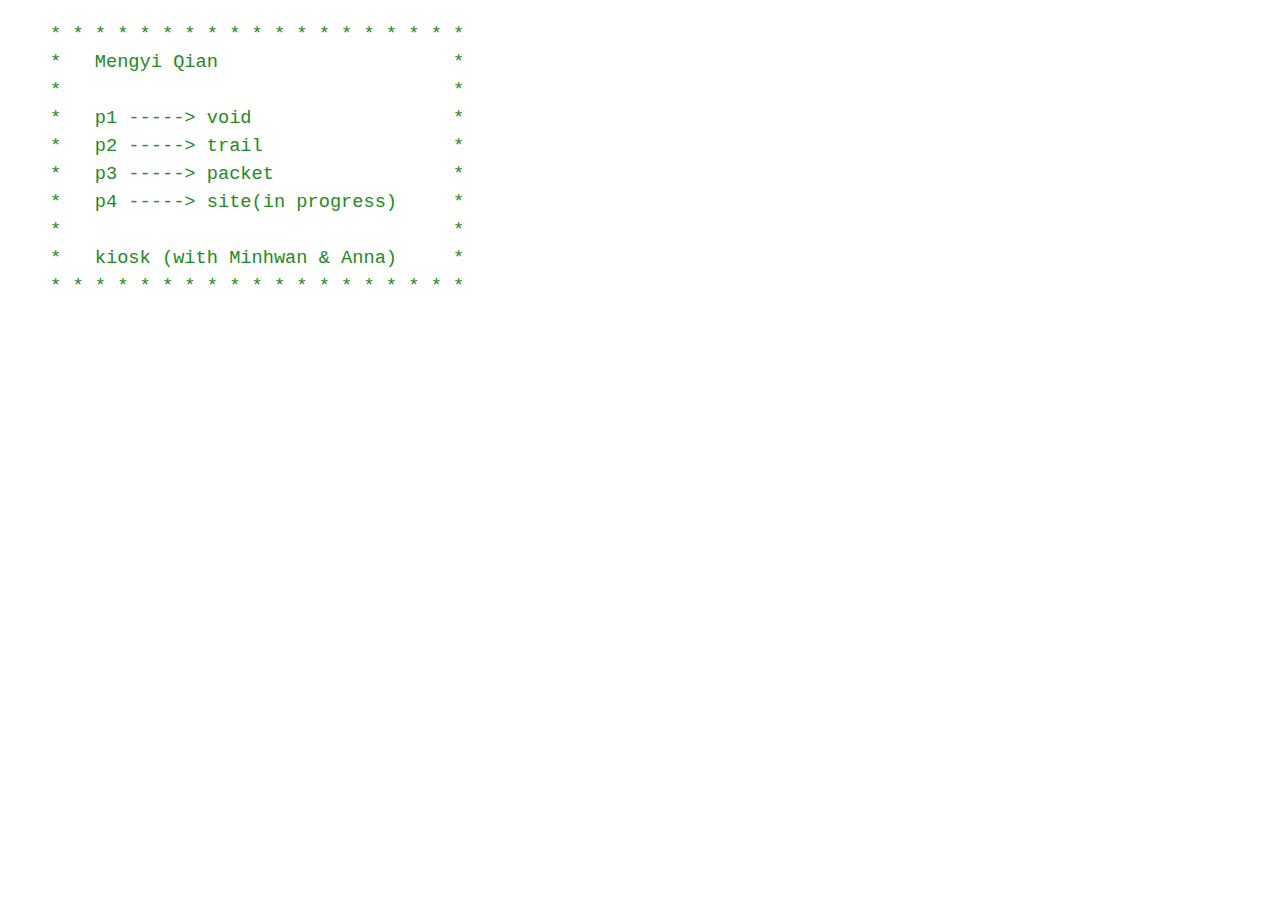
<file: index.html>
<!DOCTYPE html>
<html>

<head>
	<!-- this is the name that will appear on the tab in your browser -->
    <title>Mengyi Qian</title>
    <meta charset="utf-8" />
    <style media="screen">
      * {
        padding: 0;
        margin: 0;
        outline: 0;
        list-style: none;
        font-family: courier, monospace;
        font-size: 14pt;
        line-height: 1.5em;
        color: ForestGreen;
      }
      ul {
        list-style: none;
        margin: 20px 50px;
      }
      @font-face {
        font-family: LL BradfordMono Regular Web;
        font-style: normal;
        font-weight: 400;
        src: url(assets/BradfordMonoLLWeb-Regular.woff2) format("woff2"), url(assets/BradfordMonoLLWeb-Regular.woff) format("woff")
      }
      pre {
        cursor: default;
      }
      #p1, #p2, #p3, #p4, #kiosk {
        cursor: pointer;
      }
      a {
        text-decoration: none;
        color: ForestGreen;
      }

    </style>
</head>


<body>
  <ul>
    <li><pre>* * * * * * * * * * * * * * * * * * *</pre></li>
    <li><pre>*   Mengyi Qian                     *</pre></li>
    <li><pre>*                                   *</pre></li>
    <li><a href="void/void.html"><pre id="p1">*   p1 -----> void                  *</pre></a></li>
    <li><a href="trail/trail.html"><pre id="p2">*   p2 -----> trail                 *</pre></a></li>
    <li><a href="packet/packet.html"><pre id="p3">*   p3 -----> packet                *</pre></a></li>
    <li><a href="site/site.html"><pre id="p4">*   p4 -----> site(in progress)     *</pre></a></li>
    <li><pre>*                                   *</pre></li>
    <li><a href="kiosk/kiosk.html"><pre id="kiosk">*   kiosk (with Minhwan & Anna)     *</pre></a></li>
    <li><pre>* * * * * * * * * * * * * * * * * * *</pre></li>
  </ul>

  <script src="assets/jquery.min.js"></script>
  <script>
    $( "#p1" ).hover(
      function() {
        $(this).html("*   * * * * * * * *                 *");
      }, function() {
        $(this).html("*   p1 -----> void                  *");
      }
    );
    $( "#p2" ).hover(
      function() {
        $(this).html("*   * * * * * * * *                 *");
      }, function() {
        $(this).html("*   p2 -----> trail                 *");
      }
    );
    $( "#p3" ).hover(
      function() {
        $(this).html("*   * * * * * * * * *               *");
      }, function() {
        $(this).html("*   p3 -----> packet                *");
      }
    );
    $( "#p4" ).hover(
      function() {
        $(this).html("*   * * * * * * * * * * * * * *     *");
      }, function() {
        $(this).html("*   p4 -----> site(in progress)     *");
      }
    );
    $( "#kiosk" ).hover(
      function() {
        $(this).html("*   * * * * * * * * * * * * * *     *");
      }, function() {
        $(this).html("*   kiosk (with Minhwan & Anna)     *");
      }
    );


  </script>


  <!-- <script src="assets/script.js"></script> -->

</body>
</html>
</file>
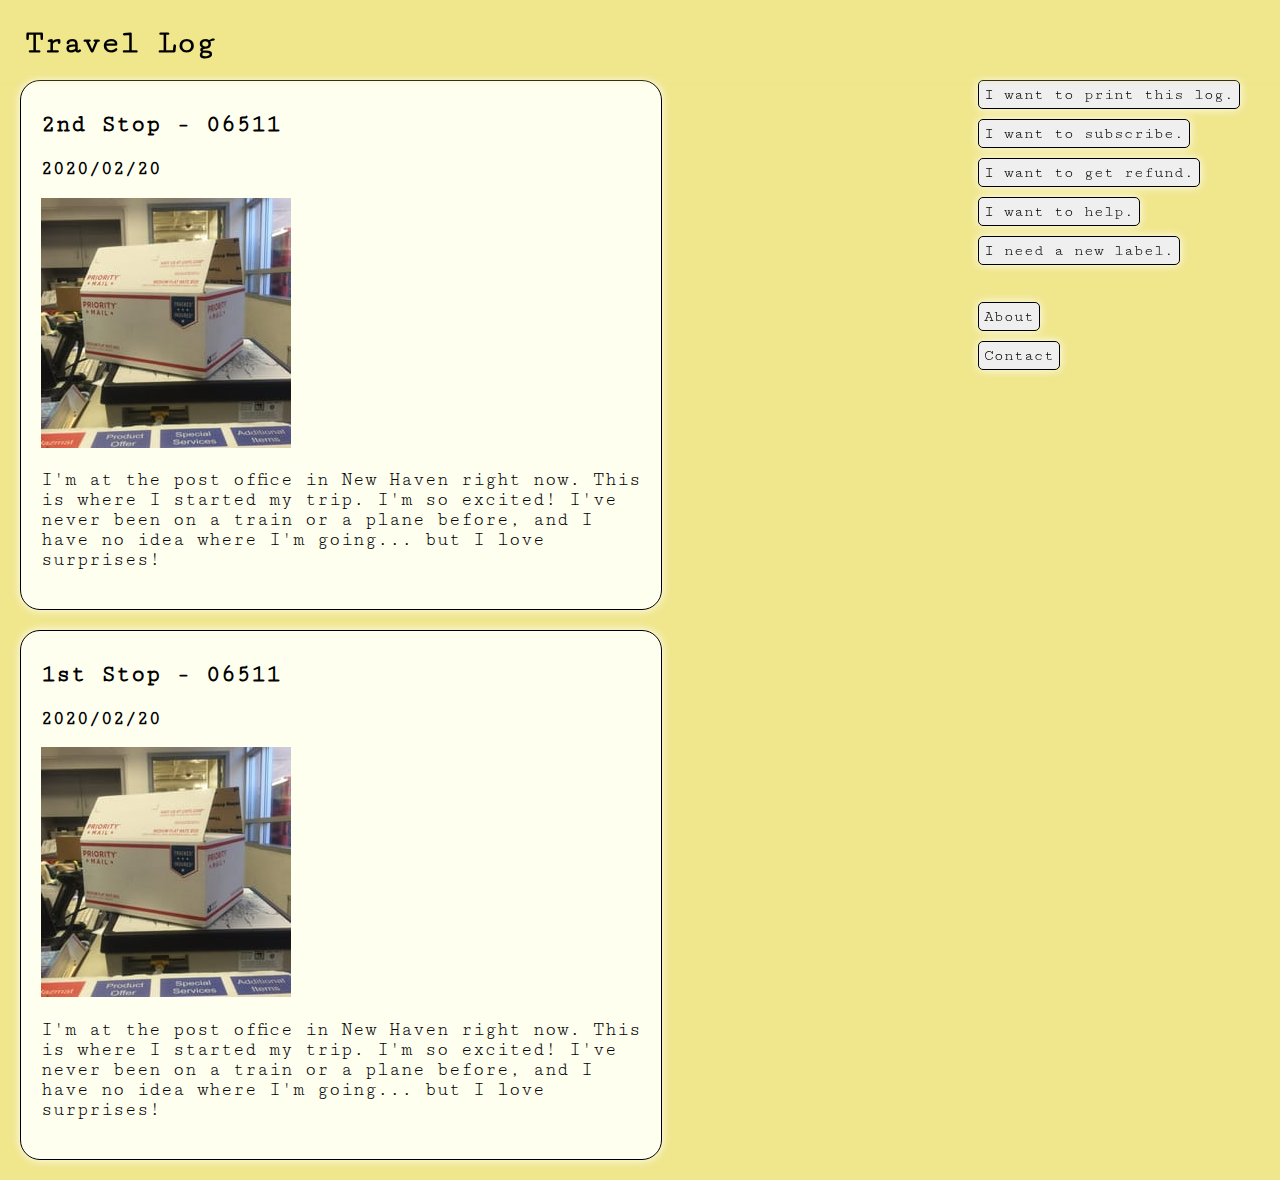
<file: packet0/index.html>
<!DOCTYPE html>
<html>

<head>
	<!-- this is the name that will appear on the tab in your browser -->
    <title>helptravel.me</title>
    <meta charset="utf-8" />
    <link rel="stylesheet" href="assets/packet.css" type="text/css" />
    <link href="https://fonts.googleapis.com/css?family=Cutive+Mono&display=swap&subset=latin-ext" rel="stylesheet">
</head>

<body>
  <h1>Travel Log</h1>

  <div class="content">

    <div class="box">
      <h2>2nd Stop - 06511</h2>
      <h3>2020/02/20</h2>
      <img src="assets/ls.jpg" alt="">
      <p>I'm at the post office in New Haven right now. This is where I started my trip. I'm so excited! I've never been on a train or a plane before, and I have no idea where I'm going... but I love surprises!</p>
    </div>

    <div class="box">
      <h2>1st Stop - 06511</h2>
      <h3>2020/02/20</h2>
      <img src="assets/ls.jpg" alt="">
      <p>I'm at the post office in New Haven right now. This is where I started my trip. I'm so excited! I've never been on a train or a plane before, and I have no idea where I'm going... but I love surprises!</p>
    </div>

    <div class="index">
      <button type="button" name="button">I want to print this log.</button>
      <button type="button" name="button">I want to subscribe.</button>
      <button type="button" name="button">I want to get refund.</button>
      <button type="button" name="button">I want to help.</button>
      <button type="button" name="button">I need a new label.</button>
      <br>
      <button type="button" name="button">About</button>
      <button type="button" name="button">Contact</button>
    </div>

  </div>









  <script src="assets/jquery.min.js"></script>
  <script src="assets/script.js"></script>

</body>
</html>
</file>
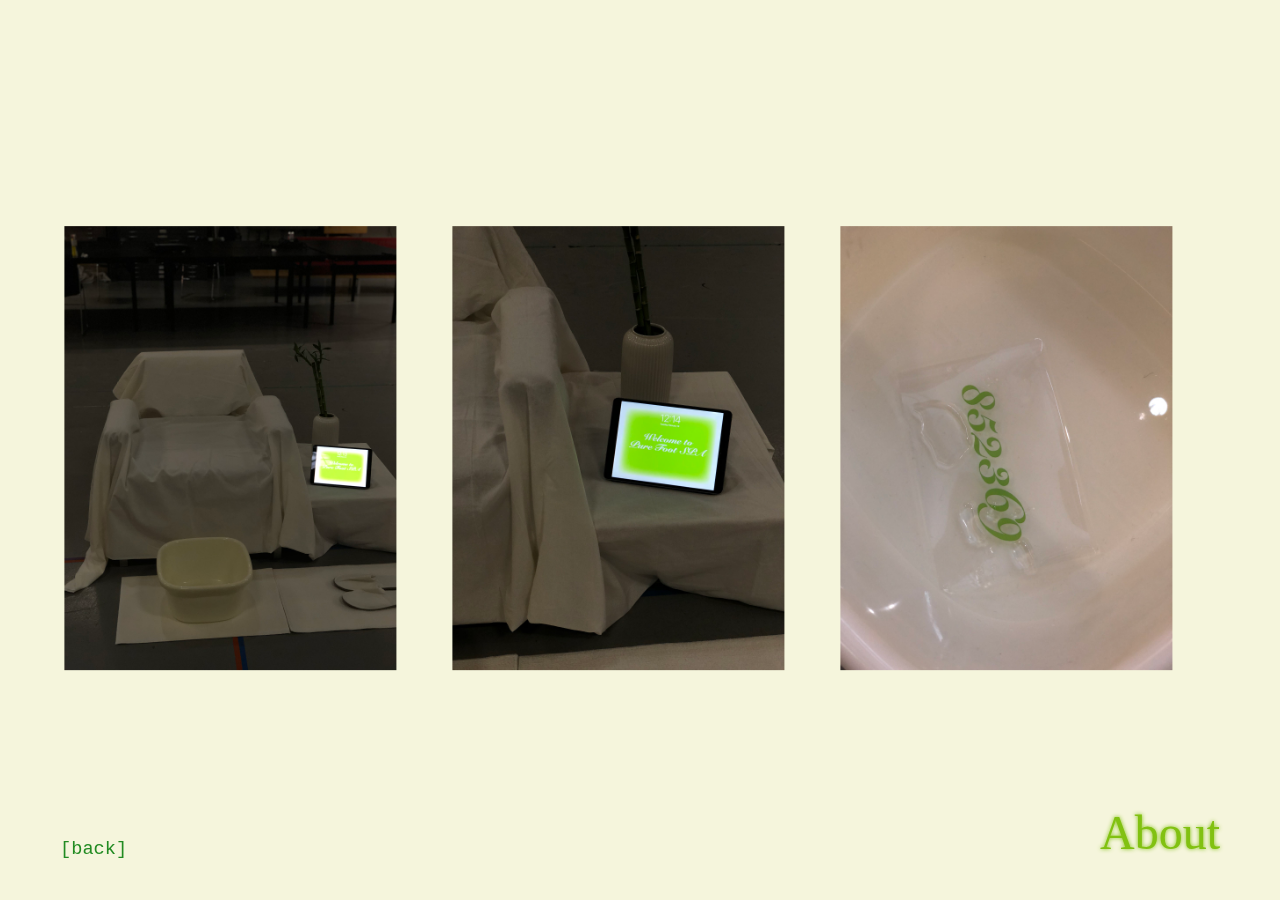
<file: kiosk/kiosk.html>
<!DOCTYPE html>
<html>

<head>
	<!-- this is the name that will appear on the tab in your browser -->
    <title>Pure Foot SPA</title>
    <meta charset="utf-8" />
    <link href="https://fonts.googleapis.com/css?family=Cutive+Mono&display=swap" rel="stylesheet">
    <link href="https://fonts.googleapis.com/css?family=Source+Code+Pro&display=swap" rel="stylesheet">
    <link rel="icon" type="image/png" src="icon.png">
    <style media="screen">
      body {
        margin: 0;
        outline: 0;
        /* font-family: courier, monospace; */
        /* font-size: 14pt; */
        /* line-height: 1.5em; */
        background-color: beige;
      }
      #container {
        position: absolute;
        width: 94vw;
        margin-left: 50vw;
        margin-top: 50vh;
        transform: translateX(-50%) translateY(-50%);
      }
      #container img {
        display: inline-flex;
        margin-left: 2vw;
        margin-right: 2vw;
        margin-top: 0;
        max-width: 26vw;
      }
      #container img:hover {
        box-shadow: 0px 0px 5px 3px #81C111;
      }
      a {
        position: fixed;
        left: 60px;
        bottom: 40px;
        color: ForestGreen;
        text-decoration: none;
        font-family: courier, monospace;
        font-size: 14pt;
      }
      span{
        font-family: cursive;
        font-size: 36pt;
        color: #81C111;
        position: absolute;
        bottom: 40px;
        right: 60px;
        cursor: pointer;
        filter: drop-shadow(0px 0px 2px #81C111);
      }
      #about {
        width: 100vw;
        height: 100vh;
        position: absolute;
        top: 0;
        left: 0;
        margin: 0;
        background-image: url(image/bg-2.png);
        background-position: center;
        background-repeat: no-repeat;
        background-size: contain;
        display: none;
        z-index: 99;
      }


    </style>
</head>
<body>
  <div id="container">
    <img src="image/01.jpg">
    <img src="image/02.jpg">
    <img src="image/03.jpg">
  </div>
  <div id="about"></div>
  <a id="back" href="../index.html">[back]</a>
  <span type="button" name="button">About</span>
  <script src="jquery.min.js"></script>
  <script>
    $('span').click(function(){
      $('#about').css("display","block");
    });
    $('#about').click(function(){
      $(this).css("display","none");
    });
  </script>
</body>
</html>
</file>
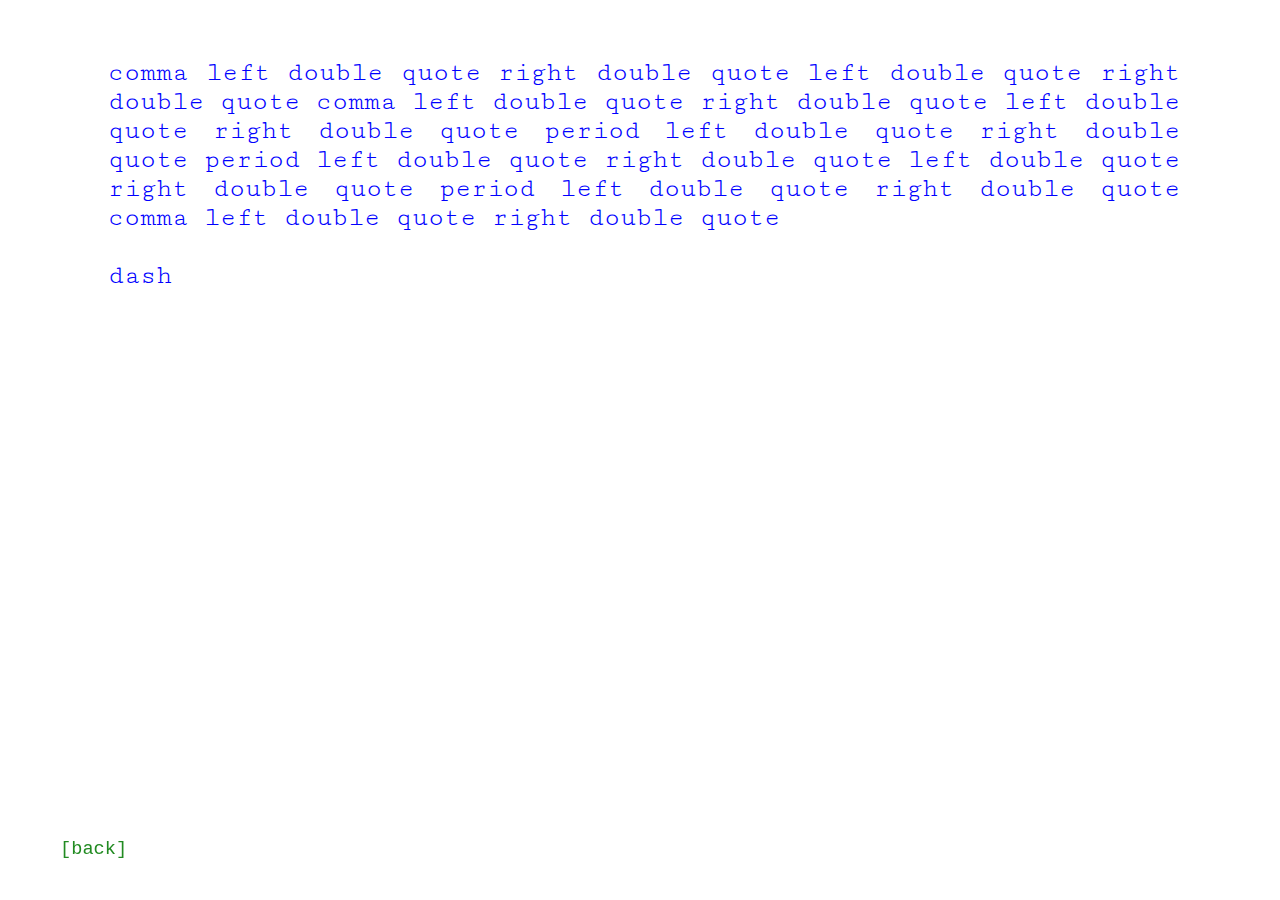
<file: trail/trail.html>
<!DOCTYPE html>
<html>

<head>
    <title>Trail</title>
    <meta charset="utf-8" />
    <link href="https://fonts.googleapis.com/css?family=Cutive+Mono&display=swap" rel="stylesheet">
    <link href="https://fonts.googleapis.com/css?family=Source+Code+Pro&display=swap" rel="stylesheet">
    <style media="screen">
    div {
      display: inline;
    }
    span {
      color: blue;
      cursor: pointer;
    }
    div.content {
      font-size: 20pt;
      font-family: 'Cutive Mono', monospace;
      text-align: justify;
      position: absolute;
      margin: 0;
      padding-left: 100px;
      padding-right: 100px;
      margin-top: 50px;
      word-break: keep-all;
    }
    a {
      position: fixed;
      left: 60px;
      bottom: 40px;
      color: ForestGreen;
      text-decoration: none;
      font-family: courier, monospace;
      font-size: 14pt;
    }

    </style>
</head>

<body>
  <div class="content">
    <div class="comma">I asked Tuli Kupferberg once</div>
    <span class="comma">comma</span>
    <span class="lquote">left double quote</span>
    <div class="dquote">
      <div class="question">Did you really jump off of The Manhattan Bridge</div>
      <span class="question">question</span>
    </div>
    <span class="rquote">right double quote</span>
    <span class="lquote">left double quote</span>
      <div class="dquote">
        <div class="comma">Yeah</div>
        <span class="comma">comma</span>
      </div>
    <span class="rquote">right double quote</span>
    <div class="comma">he said</div>
    <span class="comma">comma</span>
    <span class="lquote">left double quote</span>
      <div class="dquote">
        <div class="period">I really did</div>
        <span class="period">period</span>
      </div>
    <span class="rquote">right double quote</span>
    <span class="lquote">left double quote</span>
      <div class="dquote">
        <div class="question">How home</div>
        <span class="question">question</span>
      </div>
    <span class="rquote">right double quote</span>
    <div class="period">I said</div>
    <span class="period">period</span>
    <span class="lquote">left double quote</span>
      <div class="dquote">
        <div class="comma">I thought that I had lost the ability to love</div>
        <span class="comma">comma</span>
      </div>
    <span class="rquote">right double quote</span>
    <div class="period">Tuli said</div>
    <span class="period">period</span>
    <span class="lquote">left double quote</span>
      <div class="dquote">
        <div class="comma">So</div>
        <span class="comma">comma</span>
        <div class="period">I figured I might as well be dead</div>
        <span class="period">period</span>
        <div class="comma">So</div>
        <span class="comma">comma</span>
        <div class="comma">I went one night to the top of the Manhattan Bridge</div>
        <span class="comma">comma</span>
        <span class="ampersand">ampersand</span>
        <div class="comma">after a few minutes</div>
        <span class="comma">comma</span>
        <div class="period">I jumped off</div>
        <span class="period">period</span>
      </div>
    <span class="rquote">right double quote</span>
    <span class="lquote">left double quote</span>
      <div class="dquote">
        <div class="comma">
          <div class="apostrophe">That</div>
          <span class="apostrophe">apostrophe</span>
          <div class="apostrophe">s</div>
          amazing
        </div>
        <span class="comma">comma</span>
      </div>
    <span class="rquote">right double quote</span>
    <div class="period">I said</div>
    <span class="period">period</span>
    <span class="lquote">left double quote</span>
      <div class="dquote">
        <div class="comma">Yeah</div>
        <span class="comma">comma</span>
      </div>
    <span class="rquote">right double quote</span>
    <div class="comma">Tuli said</div>
    <span class="comma">comma</span>
    <span class="lquote">left double quote</span>
      <div class="dquote">
        <div class="period">but nothing happened</div>
        <span class="period">period</span>
        <div class="comma">I landed in the water</div>
        <span class="comma">comma</span>
        <span class="ampersand">ampersand</span>
        <div class="period">
          I
          <div class="apostrophe">wasn</div>
          <span class="apostrophe">apostrophe</span>
          <div class="apostrophe">t</div>
          dead
        </div>
        <span class="period">period</span>
        <div class="comma">So I swam ashore</div>
        <span class="comma">comma</span>
        <span class="ampersand">ampersand</span>
        <div class="comma">went home</div>
        <span class="comma">comma</span>
        <span class="ampersand">ampersand</span>
        <div class="comma">took a bath</div>
        <span class="comma">comma</span>
        <span class="ampersand">ampersand</span>
        <div class="period">went to bed</div>
        <span class="period">period</span>
        <div class="period">Nobody even noticed</div>
        <span class="period">period</span>
      </div>
    <span class="rquote">right double quote</span>
    <br><br>
    <span class="dash">dash</span>
    <div class="dash">
      <i>Memorial Day</i> by Anne Waldman
      <span class="ampersand">ampersand</span>
      Ted Berrigan
    </div>
  </div>
  <a id="back" href="../index.html">[back]</a>


  <script src="../assets/jquery.min.js"></script>
  <script src="script.js"></script>

</body>
</html>
</file>
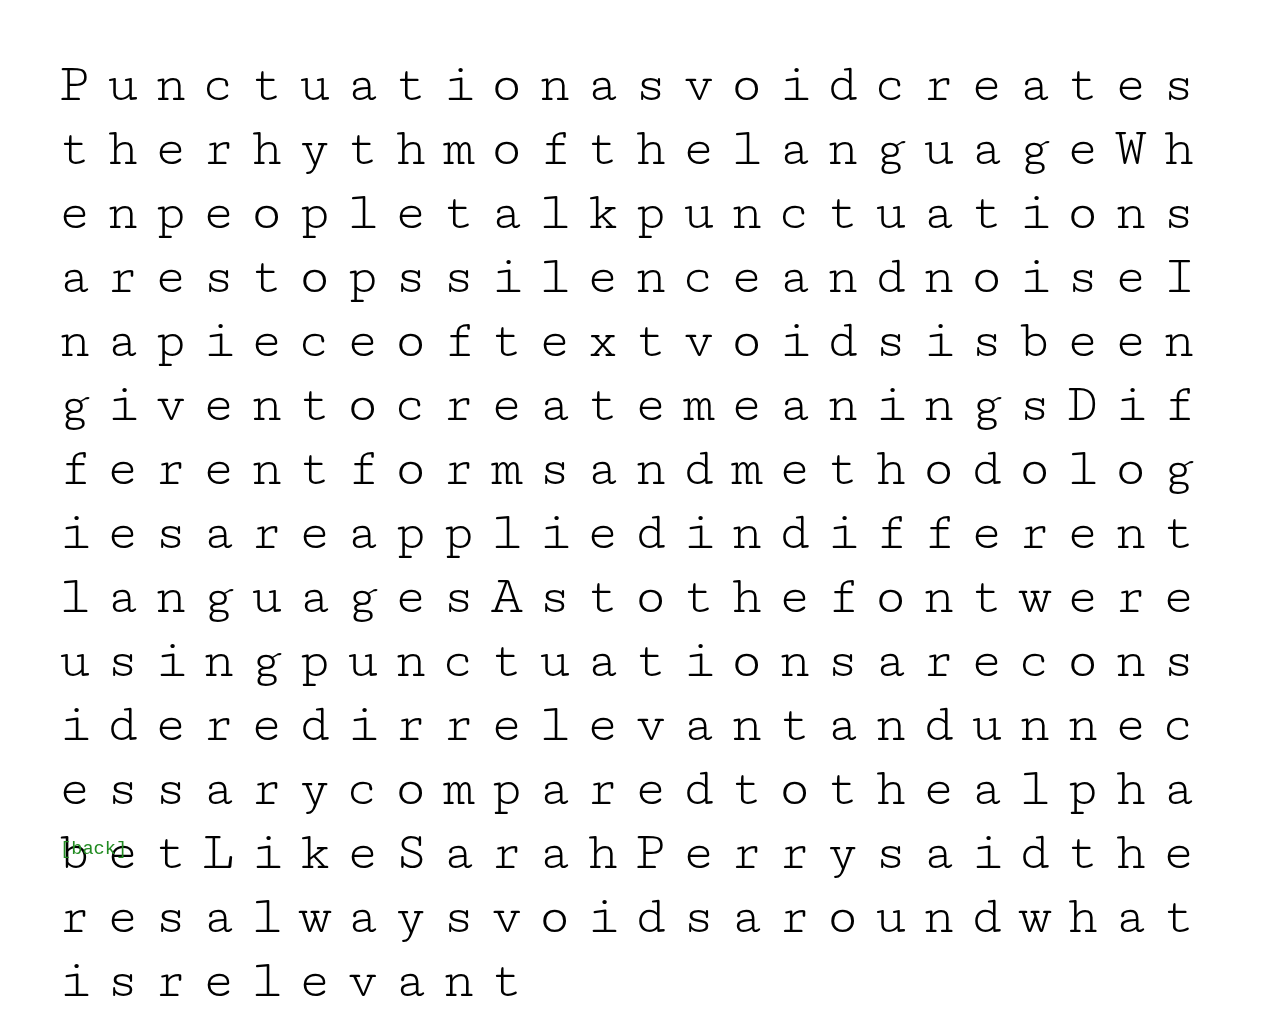
<file: void/void.html>
<!DOCTYPE html>
<html>

<head>
    <title>Void</title>
    <meta charset="utf-8" />
    <link href="https://fonts.googleapis.com/css?family=Cutive+Mono&display=swap" rel="stylesheet">
    <link href="https://fonts.googleapis.com/css?family=Source+Code+Pro&display=swap" rel="stylesheet">
    <style media="screen">
    div.content {
      margin: 0;
      padding-left: 50px;
      padding-right: 50px;
      margin-top: -10px;
      word-break: break-all;
      line-height: 48pt;
    }
    .text {
      font-size: 41pt;
      /* font-family: 'Source Code Pro', monospace; */
      font-family: 'Cutive Mono', monospace;
      letter-spacing: 15px;
      margin-right: 50px;
      text-align: justify;
      position: absolute;
    }
    a {
      position: fixed;
      left: 60px;
      bottom: 40px;
      color: ForestGreen;
      text-decoration: none;
      font-family: courier, monospace;
      font-size: 14pt;
    }
    </style>
</head>

<body>
  <div class="content">
    <p class="text">
      Punctuation<span> </span>as<span> </span>void<span>, </span>creates<span> </span>the<span> </span>rhythm<span> </span>of<span> </span>the<span> </span>language<span>. </span>When<span> </span>people<span> </span>talk<span>, </span>punctuations<span> </span>are<span> </span>stops<span>, </span>silence<span> </span>and<span> </span>noise<span>. </span>In<span> </span>a<span> </span>piece<span> </span>of<span> </span>text<span>, </span>voids<span> </span>is<span> </span>been<span> </span>given<span> </span>to<span> </span>create<span> </span>meanings<span>. </span>Different<span> </span>forms<span> </span>and<span> </span>methodologies<span> </span>are<span> </span>applied<span> </span>in<span> </span>different<span> </span>languages<span>. </span>As<span> </span>to<span> </span>the<span> </span>font<span> </span>we<span>'</span>re<span> </span>using<span>, </span><span> </span>punctuations<span> </span>are<span> </span>considered<span> </span>irrelevant<span> </span>and<span> </span>unnecessary<span> </span>compared<span> </span>to<span> </span>the<span> </span>alphabet<span>. </span>Like<span> </span>Sarah<span> </span>Perry<span> </span>said<span>, </span><span>"</span>there<span>'</span>s<span> </span>always<span> </span>voids<span> </span>around<span> </span>what<span> </span>is<span> </span>relevant<span>".</span>
    </p>
  </div>
  <a id="back" href="../index.html">[back]</a>

  <script src="../assets/jquery.min.js"></script>
  <script>
  $(document).ready(function(){
    $('span').hide();
    $('.text').hover(
      function() {
      $('span').show();
      $('.text').css("word-break", "normal");
      $('.text').css("letter-spacing", "4px");
    }, function() {
      $('span').hide();
      $('.text').css("word-break", "break-all");
      $('.text').css("letter-spacing", "15px");
    }
    );
  });
  </script>

</body>
</html>
</file>
<file: packet0/assets/packet.css>
body {
  font-family: 'Cutive Mono', monospace;
  background-color: khaki;
  margin: 0px;

}

h1 {
  display: block;
  width: 100%;
  padding: 25px;
  margin: 0;
  position: fixed;
  z-index: 100;
  background: linear-gradient(180deg, rgba(240,230,140,1) 0%,
                                      rgba(240,230,140,1) 70%,
                                      rgba(240,230,140,0) 100%);
  }

.content {
  position: absolute;
  top: 60px;
}

.box {
  width: 600px;
  border: 1px solid black;
  box-shadow: 0px 0px 10px white;
  margin: 20px;
  padding: 20px;
  padding-top: 10px;
  border-radius: 20px;
  background-color: ivory;
}

.box:hover {
  border: 1px solid white;
}

p {
  font-size: 14pt;
}

.index {
  position: fixed;
  float: right;
  top: 70px;
  right: 30px;
}

.index button {
  display: block;
  margin: 10px;
  padding: 5px;
  border: 1px solid black;
  box-shadow: 0px 0px 10px white;
  border-radius: 5px;
  outline: none;
  font-family: 'Cutive Mono', monospace;
  font-size: 12pt;
  text-align: right;
}

button:hover {
  border: 1px solid white;
}
</file>
